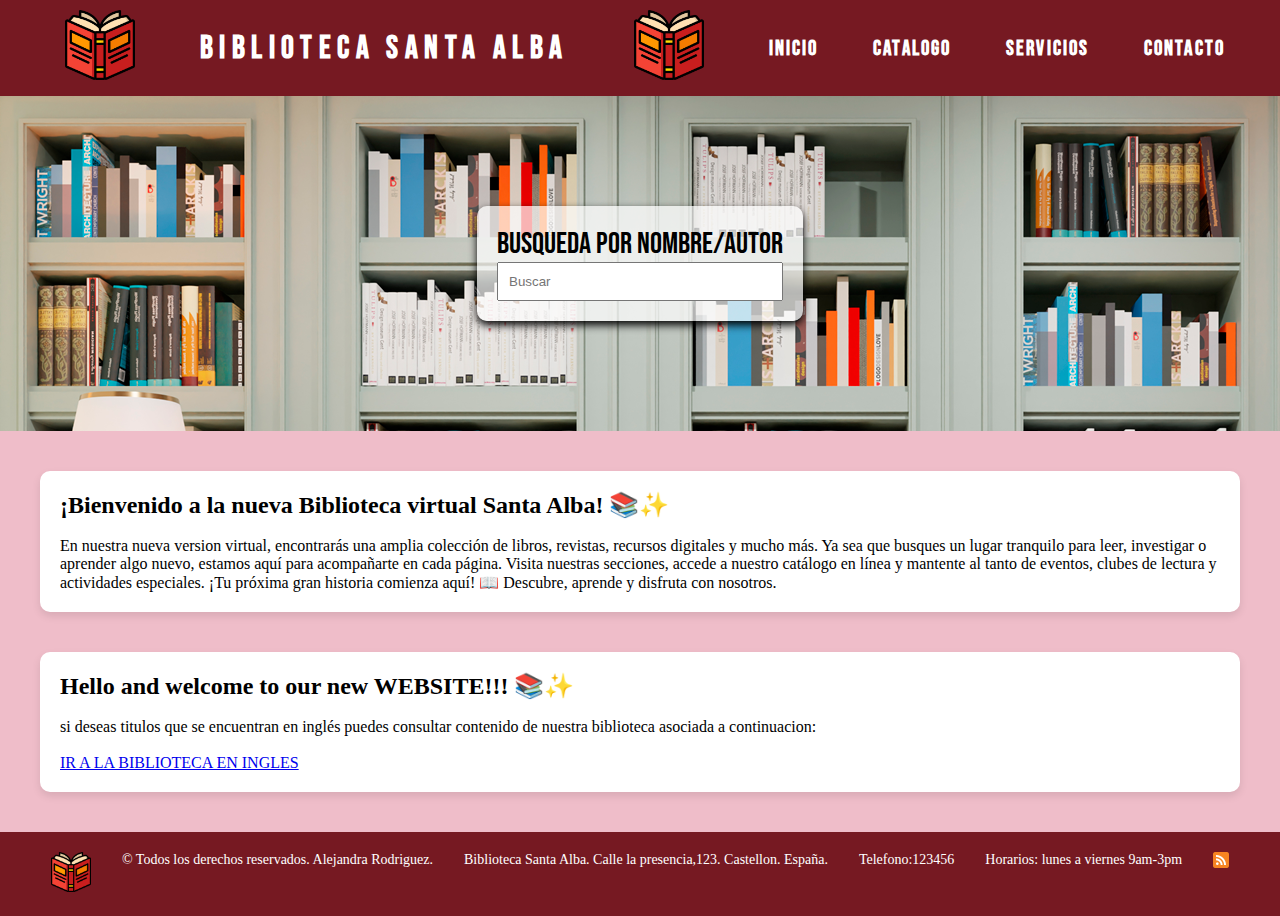
<file: index.html>
<!DOCTYPE html>
  <html lang="es">

    <head>
      <meta charset="UTF-8"/>
      <meta name="viewport" content="width=device-width, initial-scale=1.0" />
      <title>BIBLIOTECA SANTA ALBA</title>
       <link rel="shortcut icon" href="img/bookk.png" type="image/png">
       <link rel="stylesheet" href="css/style.css">
       <link rel="alternate" type="application/rss+xml" title="RSS de Novedades" href="sindicacionrss.xml">

    </head>

    <body>
      <header>
        <nav>
            <a href="index.html"> <img class="logo" src="img/book.png" alt="logo biblioteca" width="90" height="90"> </a>
            <h4>Biblioteca Santa Alba</h4>
            <a href="index.html"> <img class="logo" src="img/book.png" alt="logo biblioteca" width="90" height="90"> </a>
            <a class="menu" href="index.html">INICIO</a>
            <a class="menu" href="catalogo.html">CATALOGO</a>
            <a class="menu" href="servicios.html">SERVICIOS</a>
            <a class="menu" href="contacto.html">CONTACTO</a> 
        </nav>
    </header>
    
    <div class="estructura">
    
      <main>
      <section class="bienvenida">
        <article class="bloqueportada">
          <p>BUSQUEDA POR NOMBRE/AUTOR</p>
          <input type="text" placeholder="Buscar">
      </article>

      </section>


      <section class="cpresentacion">
        <article>

        <h2>¡Bienvenido a la nueva Biblioteca virtual Santa Alba! 📚✨</h2>
        <br>
        <p>
  
          En nuestra nueva version virtual, encontrarás una amplia colección de libros, revistas, recursos digitales y mucho más. Ya sea que busques un lugar tranquilo para leer, investigar o aprender algo nuevo, estamos aquí para acompañarte en cada página.
          
          Visita nuestras secciones, accede a nuestro catálogo en línea y mantente al tanto de eventos, clubes de lectura y actividades especiales. ¡Tu próxima gran historia comienza aquí!
          
          📖 Descubre, aprende y disfruta con nosotros.
        </p>
        


      </article>
      </section>
      
      <section class="cpresentacion">
        <h2>Hello and welcome to our new WEBSITE!!! 📚✨</h2>
        <br>
        <p>si deseas titulos que se encuentran en inglés puedes consultar contenido de nuestra biblioteca asociada a continuacion: </p>
        <br>
      <a href="https://www.bodleian.ox.ac.uk/home">IR A LA BIBLIOTECA EN INGLES</a>
    </section>

      </main>

      
       <footer>
        <a class="linkfoot" ref="index.html"> <img class="logo" src="img/book.png" alt="logo biblioteca" width="40" height="40"> </a>
        
          <p>&copy; Todos los derechos reservados. Alejandra Rodriguez.</p> 
          <p>Biblioteca Santa Alba. 
            Calle la presencia,123. 
            Castellon. 
            España.</p>
            <p>Telefono:123456</p>
            <p>Horarios: lunes a viernes 9am-3pm
            </p>
            <a href="sindicacionrss.xml">
              <img src="img/rss.png" alt="Suscribirse a RSS"> </a>
     
       </footer>
      </div>

    </body>
  </html>
</file>
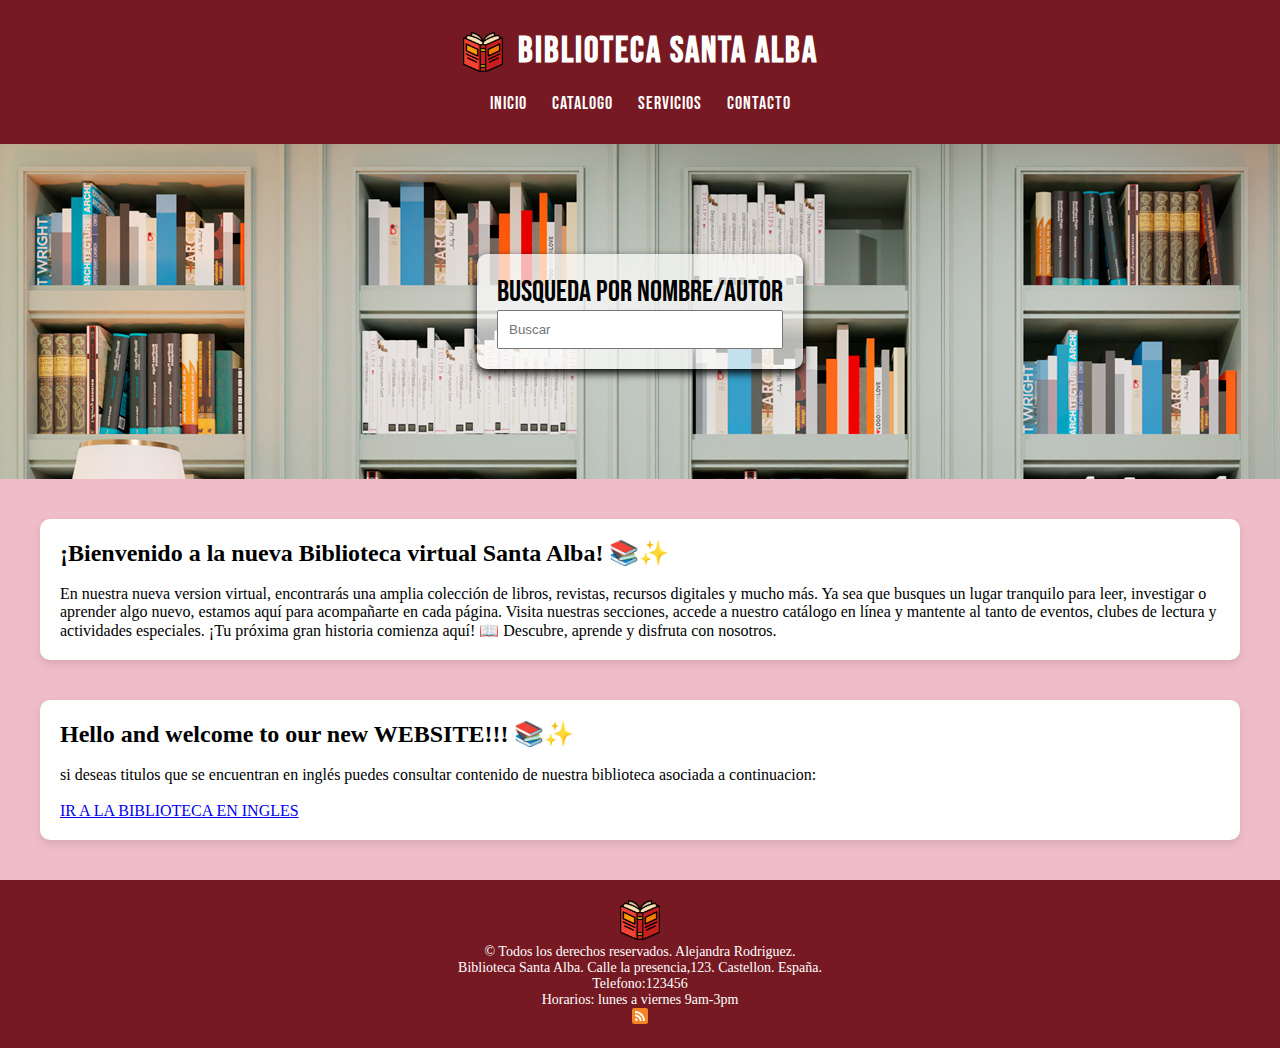
<file: RESPONSIVE/index.html>
<!DOCTYPE html>
<html lang="es">

<head>
  <meta charset="UTF-8"/>
  <meta name="viewport" content="width=device-width, initial-scale=1.0" />
  <title>BIBLIOTECA SANTA ALBA</title>
  <link rel="shortcut icon" href="../img/bookk.png" type="image/png">
  <link rel="stylesheet" href="responsive.css">
  <link rel="alternate" type="application/rss+xml" title="RSS de Novedades" href="../sindicacionrss.xml">

</head>

<body>
<header>
  <nav>
    <div class="nav-container">
      <div class="logo-titulo">
        <img class="logo" src="../img/book.png" alt="logo biblioteca" />
        <h1 class="titulo-header">Biblioteca Santa Alba</h1>
      </div>
      <div class="nav-links">
        <a class="menu" href="index.html">INICIO</a>
        <a class="menu" href="../catalogo.html">CATALOGO</a>
        <a class="menu" href="../servicios.html">SERVICIOS</a>
        <a class="menu" href="../contacto.html">CONTACTO</a>
      </div>
    </div>
  </nav>
</header>
<div class="estructura">

  <main>
    <section class="bienvenida">
      <article class="bloqueportada">
        <p>BUSQUEDA POR NOMBRE/AUTOR</p>
        <input type="text" placeholder="Buscar">
      </article>

    </section>


    <section class="cpresentacion">
      <article>

        <h2>¡Bienvenido a la nueva Biblioteca virtual Santa Alba! 📚✨</h2>
        <br>
        <p>

          En nuestra nueva version virtual, encontrarás una amplia colección de libros, revistas, recursos digitales y mucho más. Ya sea que busques un lugar tranquilo para leer, investigar o aprender algo nuevo, estamos aquí para acompañarte en cada página.

          Visita nuestras secciones, accede a nuestro catálogo en línea y mantente al tanto de eventos, clubes de lectura y actividades especiales. ¡Tu próxima gran historia comienza aquí!

          📖 Descubre, aprende y disfruta con nosotros.
        </p>



      </article>
    </section>

    <section class="cpresentacion">
      <h2>Hello and welcome to our new WEBSITE!!! 📚✨</h2>
      <br>
      <p>si deseas titulos que se encuentran en inglés puedes consultar contenido de nuestra biblioteca asociada a continuacion: </p>
      <br>
      <a href="https://www.bodleian.ox.ac.uk/home">IR A LA BIBLIOTECA EN INGLES</a>
    </section>

  </main>


  <footer>
    <div class="footer-container">
      <a class="linkfoot" href="index.html">
        <img class="logo" src="../img/book.png" alt="logo biblioteca" />
      </a>
      <div class="footer-info">
        <p>&copy; Todos los derechos reservados. Alejandra Rodriguez.</p>
        <p>Biblioteca Santa Alba.
          Calle la presencia,123.
          Castellon.
          España.</p>
        <p>Telefono:123456</p>
        <p>Horarios: lunes a viernes 9am-3pm
        </p>
      </div>
      <a href="../sindicacionrss.xml">
        <img src="../img/rss.png" alt="Suscribirse a RSS" />
      </a>
    </div>
  </footer>

</div>

</body>
</html>
</file>
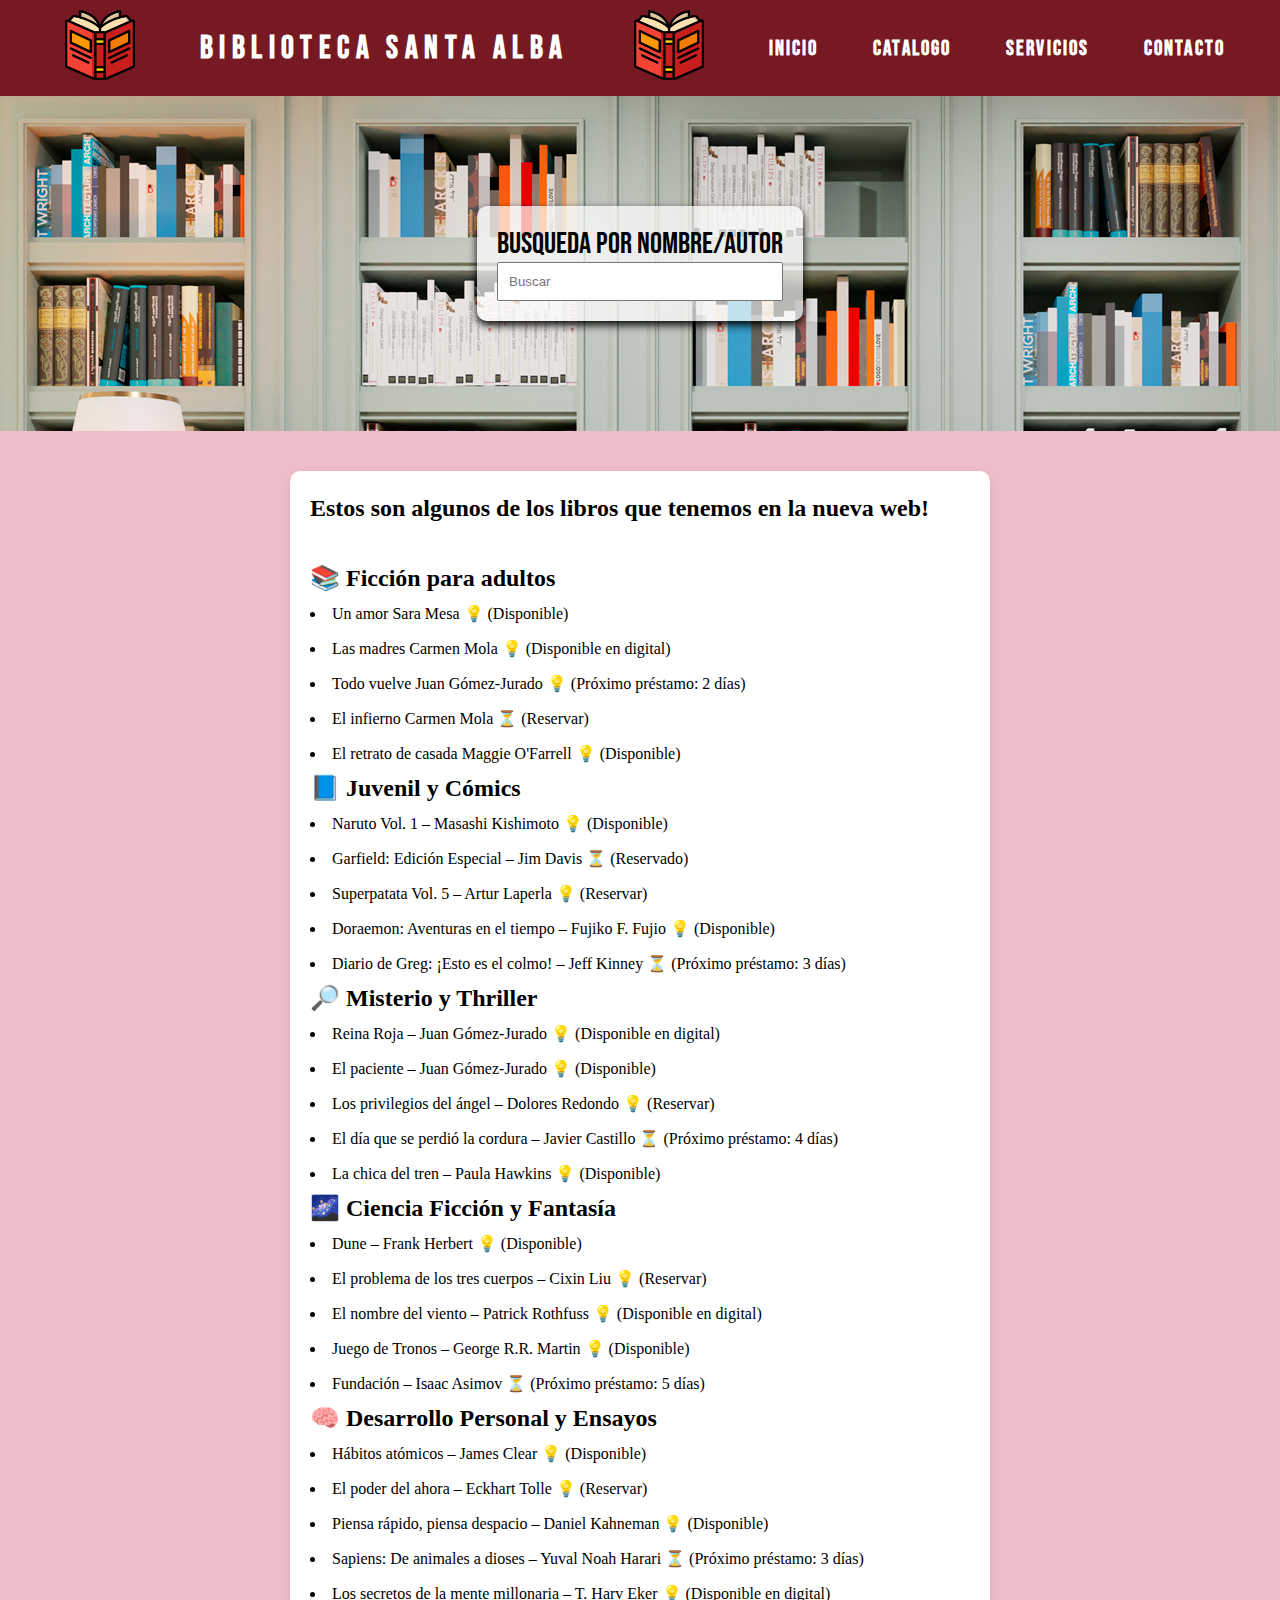
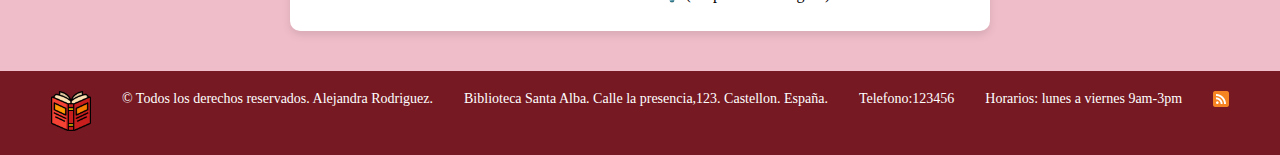
<file: catalogo.html>
<!DOCTYPE html>
<html lang="en">

    <head>
        <meta charset="UTF-8"/>
        <meta name="viewport" content="width=device-width, initial-scale=1.0" />
        <title>BIBLIOTECA SANTA ALBA</title>
         <link rel="shortcut icon" href="img/bookk.png" type="image/png">
         <link rel="stylesheet" href="css/style.css">
         <link rel="alternate" type="application/rss+xml" title="RSS de Novedades" href="sindicacionrss.xml">

      </head>
  
      <body>
        <header>
          <nav>
              <a href="index.html"> <img class="logo" src="img/book.png" alt="logo biblioteca" width="90" height="90"> </a>
              <h4>Biblioteca Santa Alba</h4>
              <a href="index.html"> <img class="logo" src="img/book.png" alt="logo biblioteca" width="90" height="90"> </a>
              <a class="menu" href="index.html">INICIO</a>
              <a class="menu" href="catalogo.html">CATALOGO</a>
              <a class="menu" href="servicios.html">SERVICIOS</a>
              <a class="menu" href="contacto.html">CONTACTO</a> 
          </nav>
      </header>
      
      <div class="estructura">
      
        <main>
        <section class="bienvenida">
          <article class="bloqueportada">
            <p>BUSQUEDA POR NOMBRE/AUTOR</p>
            <input type="text" placeholder="Buscar">
        </article>
  
        </section>
  
  
        <section class="catalogo">
          <article>
            <h2>Estos son algunos de los libros que tenemos en la nueva web!</h2>
            <br>
            <h2>📚 Ficción para adultos</h2>

            <ul>
                <li>Un amor  Sara Mesa 💡 (Disponible)</li>
                <li>Las madres  Carmen Mola 💡 (Disponible en digital)</li>
                <li>Todo vuelve  Juan Gómez-Jurado 💡 (Próximo préstamo: 2 días)</li>
                <li>El infierno  Carmen Mola ⏳ (Reservar)</li>
                <li>El retrato de casada  Maggie O'Farrell 💡 (Disponible)</li>
            </ul>

          
        </article>
        <article>
            <h2>📘 Juvenil y Cómics</h2>

            <ul>
                <li>Naruto Vol. 1 – Masashi Kishimoto 💡 (Disponible)</li>
                <li>Garfield: Edición Especial – Jim Davis ⏳ (Reservado)</li>
                <li>Superpatata Vol. 5 – Artur Laperla 💡 (Reservar)</li>
                <li>Doraemon: Aventuras en el tiempo – Fujiko F. Fujio 💡 (Disponible)</li>
                <li>Diario de Greg: ¡Esto es el colmo! – Jeff Kinney ⏳ (Próximo préstamo: 3 días)</li>
            </ul>

        </article>
        
        <article>
            <h2>🔎 Misterio y Thriller</h2>
            
            <ul>
                <li>Reina Roja – Juan Gómez-Jurado 💡 (Disponible en digital)</li>
                <li>El paciente – Juan Gómez-Jurado 💡 (Disponible)</li>
                <li>Los privilegios del ángel – Dolores Redondo 💡 (Reservar)</li>
                <li>El día que se perdió la cordura – Javier Castillo ⏳ (Próximo préstamo: 4 días)</li>
                <li>La chica del tren – Paula Hawkins 💡 (Disponible)</li>
            </ul>
          
        </article>

        <article>
            <h2>🌌 Ciencia Ficción y Fantasía</h2>

            <ul>
                <li>Dune – Frank Herbert 💡 (Disponible)</li>
                <li>El problema de los tres cuerpos – Cixin Liu 💡 (Reservar)</li>
                <li>El nombre del viento – Patrick Rothfuss 💡 (Disponible en digital)</li>
                <li>Juego de Tronos – George R.R. Martin 💡 (Disponible)</li>
                <li>Fundación – Isaac Asimov ⏳ (Próximo préstamo: 5 días)</li>
            </ul>

          
        </article>

        <article>
            <h2>🧠 Desarrollo Personal y Ensayos</h2>

            <ul>
                <li>Hábitos atómicos – James Clear 💡 (Disponible)</li>
                <li>El poder del ahora – Eckhart Tolle 💡 (Reservar)</li>
                <li>Piensa rápido, piensa despacio – Daniel Kahneman 💡 (Disponible)</li>
                <li>Sapiens: De animales a dioses – Yuval Noah Harari ⏳ (Próximo préstamo: 3 días)</li>
                <li>Los secretos de la mente millonaria – T. Harv Eker 💡 (Disponible en digital)</li>
            </ul>
          
        </article>


        </section>
  
        </main>
  
        
         <footer>
          <a class="linkfoot" ref="index.html"> <img class="logo" src="img/book.png" alt="logo biblioteca" width="40" height="40"> </a>
          
            <p>&copy; Todos los derechos reservados. Alejandra Rodriguez.</p> 
            <p>Biblioteca Santa Alba. 
              Calle la presencia,123. 
              Castellon. 
              España.</p>
              <p>Telefono:123456</p>
              <p>Horarios: lunes a viernes 9am-3pm
              </p>
              <a href="sindicacionrss.xml">
                <img src="img/rss.png" alt="Suscribirse a RSS"> </a>
         </footer>
        </div>
  
</body>
</html>
</file>
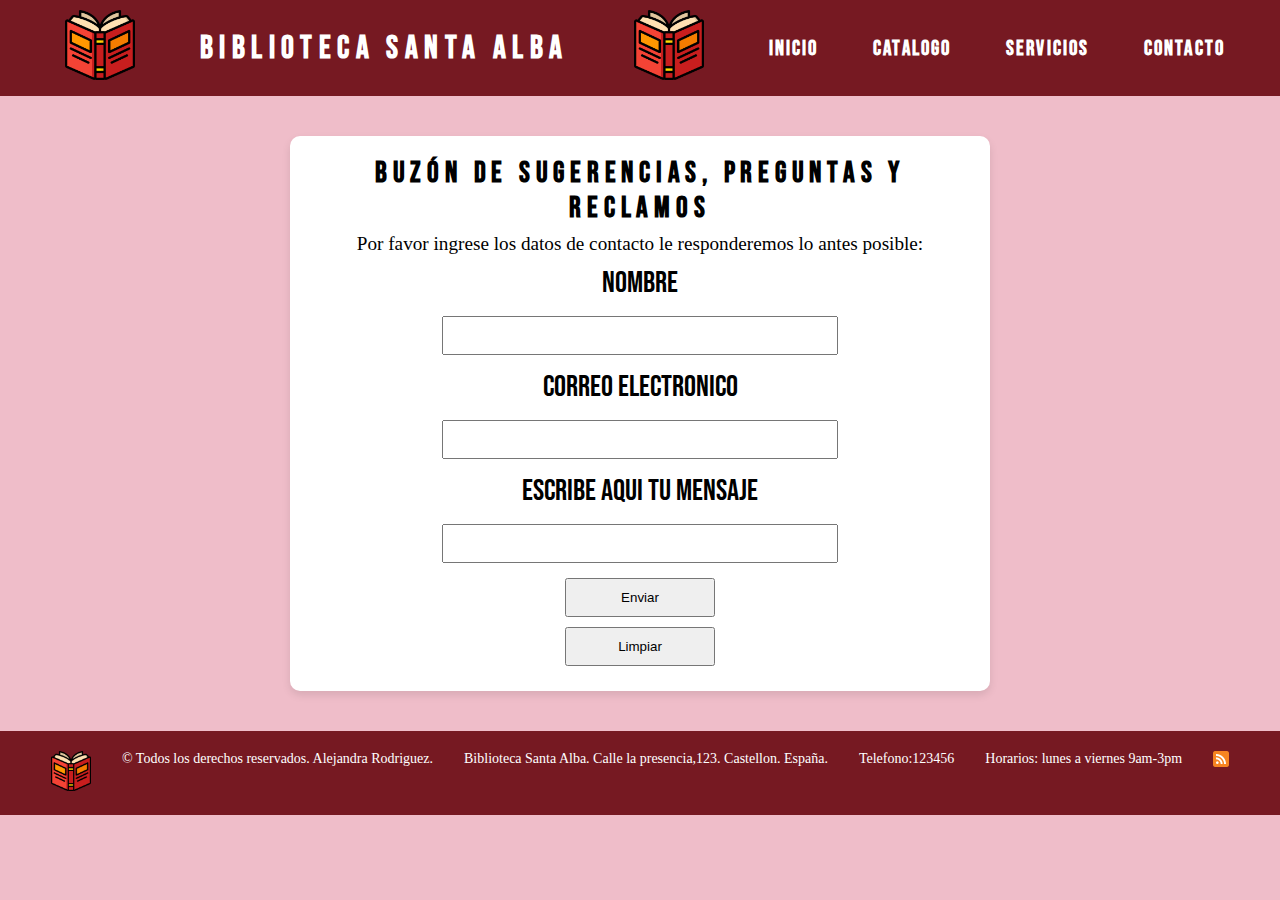
<file: contacto.html>
<!DOCTYPE html>
<html lang="es">
  <head>
    <meta charset="UTF-8"/>
    <meta name="viewport" content="width=device-width, initial-scale=1.0" />
    <title>BIBLIOTECA SANTA ALBA</title>
     <link rel="shortcut icon" href="img/bookk.png" type="image/png">
     <link rel="stylesheet" href="css/style.css">
     <link rel="alternate" type="application/rss+xml" title="RSS de Novedades" href="sindicacionrss.xml">

  </head>

  <body>
    <header>
      <nav>
          <a href="index.html"> <img class="logo" src="img/book.png" alt="logo biblioteca" width="90" height="90"> </a>
          <h4>Biblioteca Santa Alba</h4>
          <a href="index.html"> <img class="logo" src="img/book.png" alt="logo biblioteca" width="90" height="90"> </a>
          <a class="menu" href="index.html">INICIO</a>
          <a class="menu" href="catalogo.html">CATALOGO</a>
          <a class="menu" href="servicios.html">SERVICIOS</a>
          <a class="menu" href="contacto.html">CONTACTO</a> 
      </nav>
  </header>

    <div class="estructura">


      <section class="formularioo">
    <h2>Buzón de sugerencias, preguntas y reclamos</h2>

    <p>Por favor ingrese los datos de contacto le responderemos lo antes posible: </p>

    <div class="formu">
    <form action="https://www.w3schools.com/action_page.php" method="post">
      <label for="usuario">Nombre</label>
      <input  type="text" name="usuario" id="usuario"> 
      <label for="correo">Correo Electronico</label>
      <input  type="email" name="correo" id="correo" required> 
      <label for="mensaje">Escribe aqui tu mensaje</label>
      <input  type="text" name="mensaje" id="mensaje" required>
      <input class="boton" type="submit" value="Enviar">
      <input class="boton" type="reset" value="Limpiar">
    </form> 

  </section>
    </div>
    <footer>
      <a href="index.html"> <img class="logo" src="img/book.png" alt="logo biblioteca" width="40" height="40"> </a>
      
        <p>&copy; Todos los derechos reservados. Alejandra Rodriguez.</p> 
        <p>Biblioteca Santa Alba. 
          Calle la presencia,123. 
          Castellon. 
          España.</p>
          <p>Telefono:123456</p>
          <p>Horarios: lunes a viernes 9am-3pm
          </p>
          <a href="sindicacionrss.xml">
            <img src="img/rss.png" alt="Suscribirse a RSS"> </a>
     </footer>
  </div>
</body>
</html>
</file>
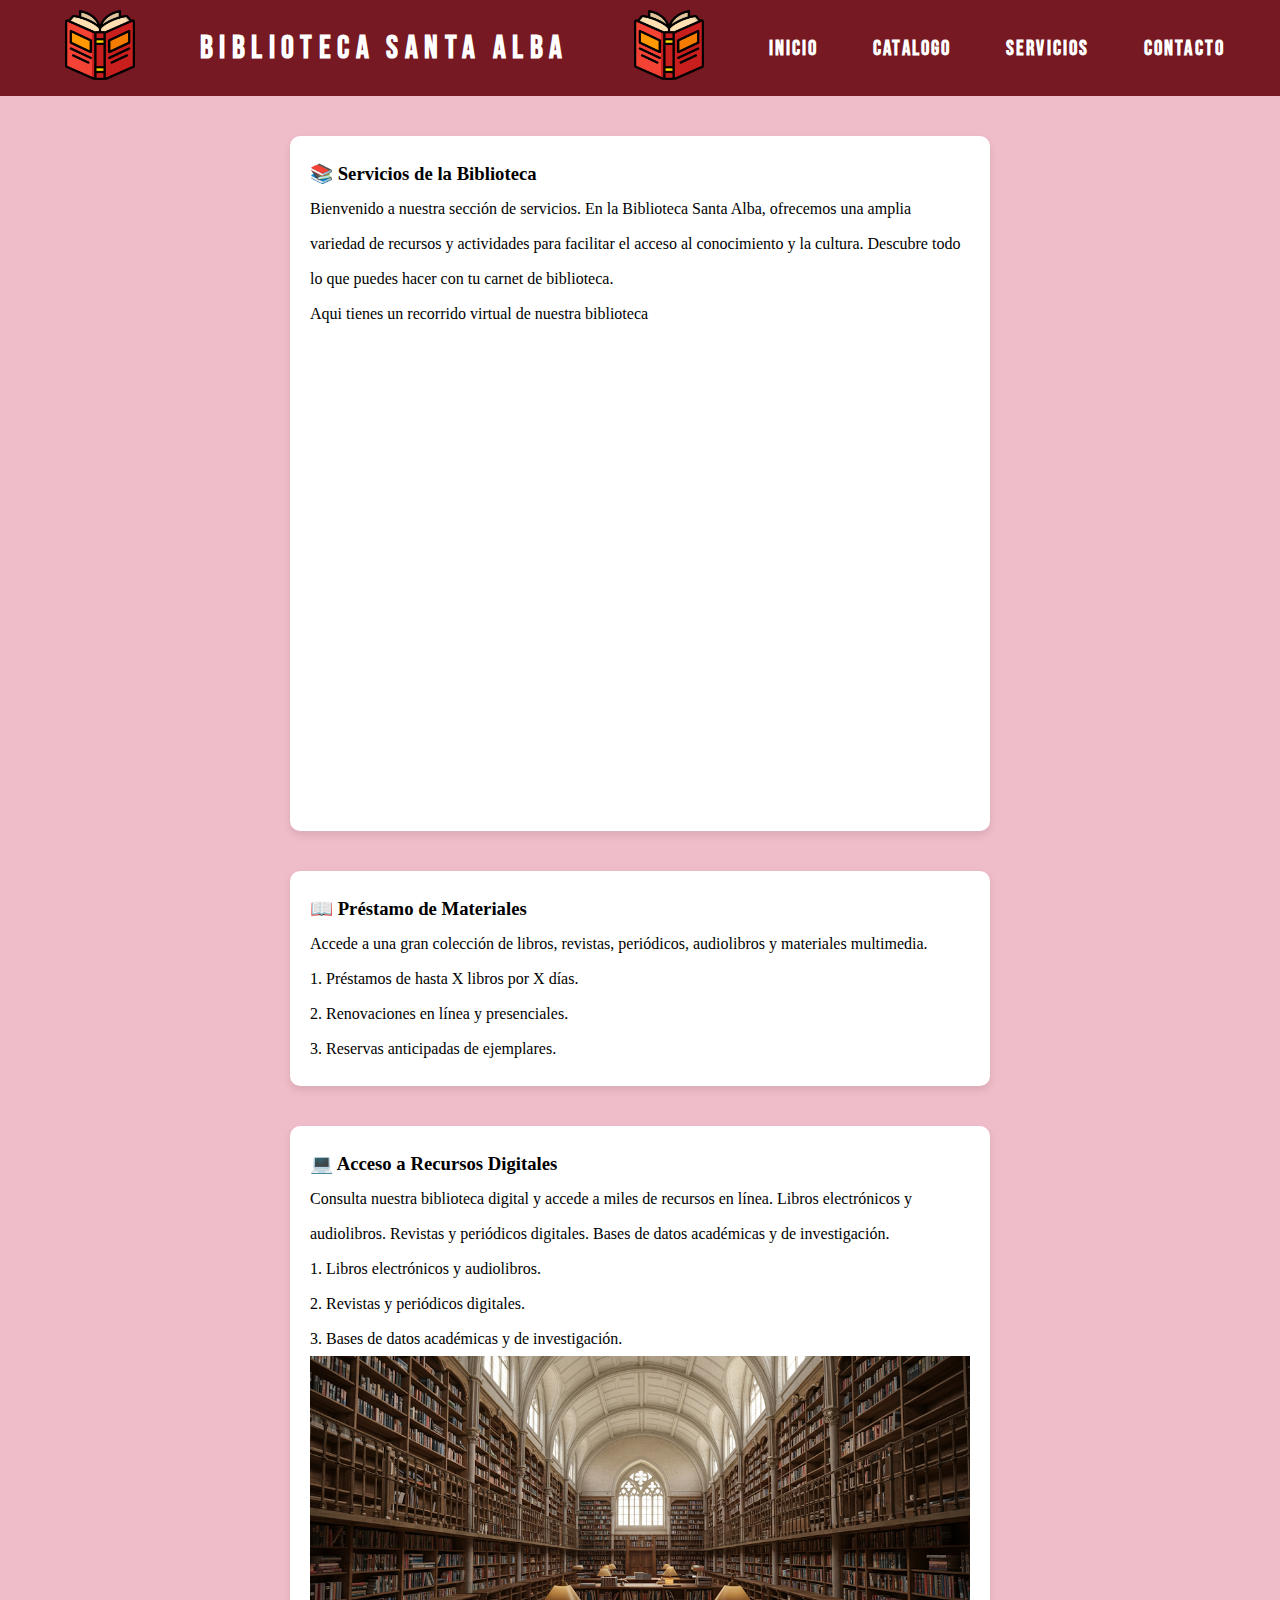
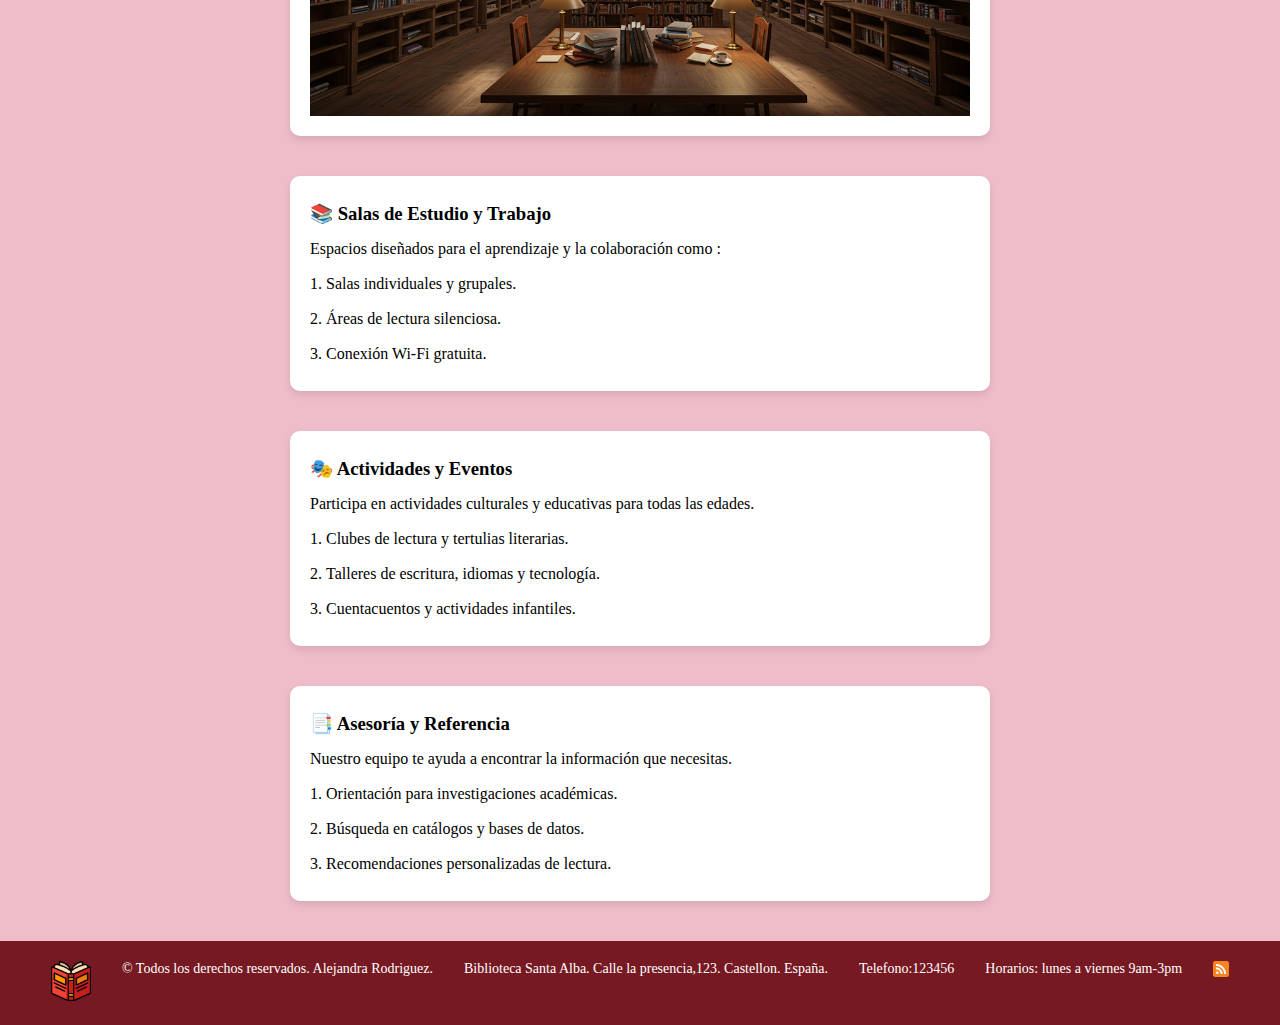
<file: servicios.html>
<!DOCTYPE html>
<html lang="en">
    <head>
        <meta charset="UTF-8"/>
        <meta name="viewport" content="width=device-width, initial-scale=1.0" />
        <title>BIBLIOTECA SANTA ALBA</title>
         <link rel="shortcut icon" href="img/bookk.png" type="image/png">
         <link rel="stylesheet" href="css/style.css">
         <link rel="alternate" type="application/rss+xml" title="RSS de Novedades" href="sindicacionrss.xml">

      </head>
  
      <body>
        <div class="estructura">
        <header>
          <nav>
              <a href="index.html"> <img class="logo" src="img/book.png" alt="logo biblioteca" width="90" height="90"> </a>
              <h4>Biblioteca Santa Alba</h4>
              <a href="index.html"> <img class="logo" src="img/book.png" alt="logo biblioteca" width="90" height="90"> </a>
              <a class="menu" href="index.html">INICIO</a>
              <a class="menu" href="catalogo.html">CATALOGO</a>
              <a class="menu" href="servicios.html">SERVICIOS</a>
              <a class="menu" href="contacto.html">CONTACTO</a> 
          </nav>
      </header>

        <section class="servicios">
            <article>
            <h3>📚 Servicios de la Biblioteca</h3>
            <p>Bienvenido a nuestra sección de servicios. En la Biblioteca Santa Alba, ofrecemos una amplia variedad de recursos y actividades para facilitar el acceso al conocimiento y la cultura. Descubre todo lo que puedes hacer con tu carnet de biblioteca.</p>

              <p>Aqui tienes un recorrido virtual de nuestra biblioteca</p>
              <iframe width="1349" height="480" src="https://www.youtube.com/embed/XvxA7qfTObI" title="Recorrido virtual de Biblioteca" frameborder="0" allow="accelerometer; autoplay; clipboard-write; encrypted-media; gyroscope; picture-in-picture; web-share" referrerpolicy="strict-origin-when-cross-origin" allowfullscreen></iframe>

          </article>
        </section>
        
        <section class="servicios">
          <article>
          <h3>📖 Préstamo de Materiales</h3>
          <p>Accede a una gran colección de libros, revistas, periódicos, audiolibros y materiales multimedia.</p>
          <ol>
            <li>Préstamos de hasta X libros por X días.</li>
            <li>Renovaciones en línea y presenciales.</li>
            <li>Reservas anticipadas de ejemplares.</li>
          </ol>
        </article>
      </section>

      <section class="servicios">
        <article>
        <h3>💻 Acceso a Recursos Digitales</h3>
        <p>Consulta nuestra biblioteca digital y accede a miles de recursos en línea.

          Libros electrónicos y audiolibros.
          Revistas y periódicos digitales.
          Bases de datos académicas y de investigación.</p>

          <ol>
            <li>Libros electrónicos y audiolibros.</li>
            <li>Revistas y periódicos digitales.</li>
            <li>Bases de datos académicas y de investigación.</li>
          </ol>

          <img class="imagenrecurso" src="img/bilbioteca.png" alt="biblioteca infinita">

      </article>
    </section>

    <section class="servicios">
      <article>
      <h3>📚 Salas de Estudio y Trabajo</h3>
      <p>Espacios diseñados para el aprendizaje y la colaboración como :
        </p>
        <ol>
          <li>Salas individuales y grupales.</li>
          <li>Áreas de lectura silenciosa.</li>
          <li>Conexión Wi-Fi gratuita.</li>
        </ol>
    </article>
  </section>

  <section class="servicios">
    <article>
    <h3>🎭 Actividades y Eventos</h3>
    <p>Participa en actividades culturales y educativas para todas las edades.

</p>
      <ol>
        <li>Clubes de lectura y tertulias literarias.</li>
        <li>Talleres de escritura, idiomas y tecnología.</li>
        <li>Cuentacuentos y actividades infantiles.</li>
      </ol>
  </article>
</section>

<section class="servicios">
  <article>
  <h3>📑 Asesoría y Referencia</h3>
  <p>Nuestro equipo te ayuda a encontrar la información que necesitas.</p>
    <ol>
      <li>Orientación para investigaciones académicas.</li>
      <li>Búsqueda en catálogos y bases de datos.</li>
      <li>Recomendaciones personalizadas de lectura.</li>
    </ol>
</article>
</section>

       <footer>
        <a href="index.html"> <img class="logo" src="img/book.png" alt="logo biblioteca" width="40" height="40"> </a>
        
          <p>&copy; Todos los derechos reservados. Alejandra Rodriguez.</p> 
          <p>Biblioteca Santa Alba. 
            Calle la presencia,123. 
            Castellon. 
            España.</p>
            <p>Telefono:123456</p>
            <p>Horarios: lunes a viernes 9am-3pm
            </p>
            <a href="sindicacionrss.xml">
              <img src="img/rss.png" alt="Suscribirse a RSS"> </a>
       </footer>
    </div>
</body>
</html>
</file>
<file: css/style.css>
@import url('https://fonts.googleapis.com/css2?family=Bebas+Neue&family=Open+Sans:ital,wght@0,300..800;1,300..800&display=swap');

* {
    margin: 0;
    padding: 0;
    box-sizing: border-box;
}

body {
    background-color: #EFBDC9;
    color: #000000;
}

header {
    background-color: #761922;
    color: white;
    font-size: 2rem;
}

nav {
    display: flex;
    align-items: center;
    justify-content: space-evenly;
}

nav .logo {
    width: 100hv;
    height: 100hv;
    padding: 10px;
}

nav h4 {
    font-family: "Bebas Neue", serif;
    letter-spacing: 0.20em;
    color: white;
}

nav a {
    color: white;
    font-weight: bolder;
    font-size: 21px;
    text-decoration: none;
    font-family: "Bebas Neue", serif;
    letter-spacing: 0.1em;
}

nav a:hover {
    color: #ffee00;
}
    
.bienvenida {
    display: flex;
    align-items: center;
    justify-content: center;
    padding: 110px;
    background-image: url('../img/imagenportada2.png');
}

.bloqueportada {

    background-color: rgba(255, 255, 255, 0.7);
    padding: 20px;
    border-radius: 10px;
    box-shadow: 0 4px 8px rgba(0, 0, 0);
}

.bloqueportada p{
    font-family: "Bebas Neue", serif;
    font-size: 30px;
}

.bloqueportada input{
    padding: 10px;
    width: 100%;
}


.cpresentacion{
    max-width: 1200px;
    margin: 40px auto;
    padding: 20px;
    background: white;
    border-radius: 10px;
    box-shadow: 0px 4px 8px rgba(0, 0, 0, 0.1);
}

.catalogo , .servicios{
    line-height: 35px;
    max-width: 700px;
    margin: 40px auto;
    padding: 20px;
    background: white;
    border-radius: 10px;
    box-shadow: 0px 4px 8px rgba(0, 0, 0, 0.1);
    text-align: left;
    list-style-position: inside;
}
.formularioo {
    line-height: 35px;
    max-width: 700px;
    margin: 40px auto;
    padding: 20px;
    background: white;
    border-radius: 10px;
    box-shadow: 0px 4px 8px rgba(0, 0, 0, 0.1);
    text-align: center;
    font-size: larger;
}

iframe, video, audio, .imagenrecurso {
    display: block;
    margin: 20hv auto;
    max-width: 100%;
}

footer {
    display: flex;
    justify-content: space-evenly;
    background:#761922;
    color: white;
    text-align: center;
    padding: 20px;
    font-size: 14px;
}

.formularioo h2{
text-align: center;
font-family: "Bebas Neue", serif;
letter-spacing: 0.2em;

}

form{

    display: flex;
    flex-direction: column;
    justify-content: space-between;
    align-items: center;

}

form label{
    margin: 5px;
    font-size: 30px;
    font-family: "Bebas Neue", serif; ;
}

form input{
   width: 60%;
   padding: 10px;
   margin: 10px;
}

.boton{
    padding: 10px;
    margin: 5px;
    width: 150px;
}
.boton:hover{
    background-color: #761922;
    color: white;
}
</file>
<file: RESPONSIVE/responsive.css>
@import url('https://fonts.googleapis.com/css2?family=Bebas+Neue&family=Open+Sans:ital,wght@0,300..800;1,300..800&display=swap');

* {
    margin: 0;
    padding: 0;
    box-sizing: border-box;
}

body {
    background-color: #EFBDC9;
    color: #000000;
}

header {
    background-color: #761922;
    padding: 30px 20px;
}

nav {
    display: flex;
    align-items: center;
    justify-content: space-evenly;
}
.nav-container {
    display: flex;
    flex-direction: column;
    align-items: center;
    gap: 20px;
}
.logo-titulo {
    display: flex;
    align-items: center;
    gap: 15px;
}
.logo {
    width: 40px;
    height: auto;
    object-fit: contain;
}
.titulo-header {
    color: #ffffff;
    font-family: 'Bebas Neue', sans-serif;
    font-size: 36px;
    letter-spacing: 2px;
    margin: 0;
    text-transform: uppercase;
}
.nav-links {
    display: flex;
    gap: 25px;
    flex-wrap: wrap;
    justify-content: center;
}
.menu {
    color: white;
    text-decoration: none;
    font-family: 'Bebas Neue', sans-serif;
    font-size: 18px;
    letter-spacing: 1px;
    transition: color 0.3s ease;
}

.menu:hover {
    color: #ffee00;
}

.bienvenida {
    display: flex;
    align-items: center;
    justify-content: center;
    padding: 110px;
    background-image: url(../img/imagenportada2.png);
}

.bloqueportada {

    background-color: rgba(255, 255, 255, 0.7);
    padding: 20px;
    border-radius: 10px;
    box-shadow: 0 4px 8px rgba(0, 0, 0);
}

.bloqueportada p{
    font-family: "Bebas Neue", serif;
    font-size: 30px;
}

.bloqueportada input{
    padding: 10px;
    width: 100%;
}


.cpresentacion{
    max-width: 1200px;
    margin: 40px auto;
    padding: 20px;
    background: white;
    border-radius: 10px;
    box-shadow: 0 4px 8px rgba(0, 0, 0, 0.1);
}

.catalogo , .servicios{
    line-height: 35px;
    max-width: 700px;
    margin: 40px auto;
    padding: 20px;
    background: white;
    border-radius: 10px;
    box-shadow: 0 4px 8px rgba(0, 0, 0, 0.1);
    text-align: left;
    list-style-position: inside;
}
.formularioo {
    line-height: 35px;
    max-width: 700px;
    margin: 40px auto;
    padding: 20px;
    background: white;
    border-radius: 10px;
    box-shadow: 0 4px 8px rgba(0, 0, 0, 0.1);
    text-align: center;
    font-size: larger;
}

iframe, video, audio, .imagenrecurso {
    display: block;
    margin: 20vh auto;
    max-width: 100%;
}

footer {
    display: flex;
    justify-content: space-evenly;
    background:#761922;
    color: white;
    text-align: center;
    padding: 20px;
    font-size: 14px;
}

.formularioo h2{
    text-align: center;
    font-family: "Bebas Neue", serif;
    letter-spacing: 0.2em;

}

form{

    display: flex;
    flex-direction: column;
    justify-content: space-between;
    align-items: center;

}

form label{
    margin: 5px;
    font-size: 30px;
    font-family: "Bebas Neue", serif; ;
}

form input{
    width: 60%;
    padding: 10px;
    margin: 10px;
}

.boton{
    padding: 10px;
    margin: 5px;
    width: 150px;
}
.boton:hover{
    background-color: #761922;
    color: white;
}


@media (max-width: 768px) {
    .logo-titulo {
        flex-direction: column;
        gap: 10px;
    }

    .titulo-header {
        font-size: 40px;
        text-align: center;
    }

    .nav-links {
        flex-direction: column;
        gap: 10px;
    }
}

@media (max-width: 480px) {
    .logo-titulo {
        flex-direction: column;
    }

    .titulo-header {
        font-size: 30px;
        text-align: center;
    }

    .nav-links {
        flex-direction: column;
    }

}
</file>
